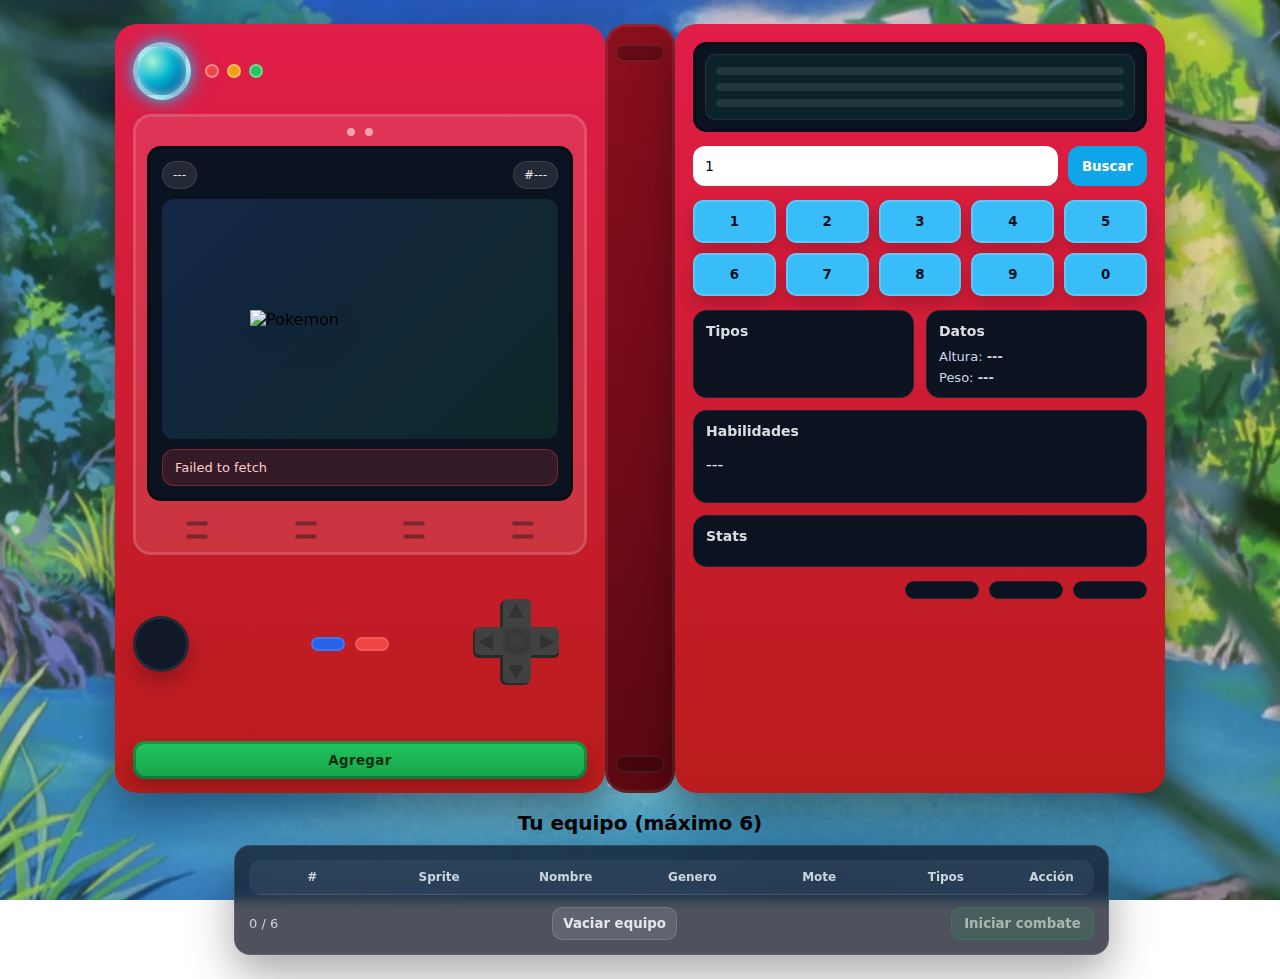
<file: index.html>
<!DOCTYPE html>
<html lang="es">
<head>
  <meta charset="UTF-8" />
  <meta name="viewport" content="width=device-width, initial-scale=1.0"/>
  <title>Pokedex (PokeAPI)</title>
  <link rel="stylesheet" href="styles.css" />
</head>
<body>
  <main class="pokedex">

    <!-- LEFT SIDE -->
    <section class="shell left">

      <header class="top">
        <div class="lens"></div>
        <div class="mini-lights">
          <span class="mini red"></span>
          <span class="mini yellow"></span>
          <span class="mini green"></span>
        </div>
      </header>

      <div class="screen-bezel">
        <div class="screen-top-dots">
          <span></span><span></span>
        </div>

        <div class="screen">
          <div class="screen-head">
            <span id="screenName" class="chip">---</span>
            <span id="screenId" class="chip">#---</span>
          </div>

          <div class="sprite-stage">
            <img id="pokemonImg" alt="Pokemon" />
          </div>

          <div id="error" class="error"></div>
        </div>

        <div class="speaker">
          <span></span><span></span><span></span><span></span>
          <span></span><span></span><span></span><span></span>
        </div>
      </div>

      <footer class="controls">
        <button class="btn-round black" id="btnA" aria-label="Botón A"></button>

        <div class="btns-pills">
          <button class="pill blue" id="btnBlue" aria-label="Botón azul"></button>
          <button class="pill red" id="btnRed" aria-label="Botón rojo"></button>
        </div>

        <!-- D-PAD -->
        <div id="cross">
  <div class="cross cross-top clickable" id="crossUp">
    <div class="arrow arrow-top"></div>
  </div>

  <div class="cross cross-mid"></div>

  <div class="cross cross-bottom clickable" id="crossDown">
    <div class="arrow arrow-bottom"></div>
  </div>

  <div class="cross cross-left clickable" id="crossLeft">
    <div class="arrow arrow-left"></div>
  </div>

  <div class="cross cross-right clickable" id="crossRight">
    <div class="arrow arrow-right"></div>
  </div>
</div>

        <button class="mini-display add-btn" id="addBtn" type="button" aria-label="Agregar al equipo">
  Agregar
</button>

      </footer>
    </section>

    <!-- HINGE -->
    <div class="hinge" aria-hidden="true"></div>

    <!-- RIGHT SIDE -->
    <section class="shell right">

      <div class="right-top">
        <div class="right-display" aria-label="Display superior">
          <div class="right-display-inner">
            <div class="line"></div>
            <div class="line"></div>
            <div class="line"></div>
          </div>
        </div>

        <div class="search-area">
          <input id="pokemonInput" type="text" placeholder="Número o nombre (ej. 25 / pikachu)" />
          <button id="searchBtn">Buscar</button>
        </div>
      </div>

      <div class="keypad">
        <button class="key" data-key="1">1</button>
        <button class="key" data-key="2">2</button>
        <button class="key" data-key="3">3</button>
        <button class="key" data-key="4">4</button>
        <button class="key" data-key="5">5</button>
        <button class="key" data-key="6">6</button>
        <button class="key" data-key="7">7</button>
        <button class="key" data-key="8">8</button>
        <button class="key" data-key="9">9</button>
        <button class="key" data-key="0">0</button>
      </div>

      <div class="info-panels">
        <div class="info-card">
          <h3>Tipos</h3>
          <div id="types" class="types"></div>
        </div>

        <div class="info-card">
          <h3>Datos</h3>
          <div class="rows">
            <div>Altura: <b id="height">---</b></div>
            <div>Peso: <b id="weight">---</b></div>
          </div>
        </div>

        <div class="info-card wide">
          <h3>Habilidades</h3>
          <p id="abilities">---</p>
        </div>

        <div class="info-card wide">
          <h3>Stats</h3>
          <div id="stats" class="stats"></div>
        </div>
      </div>

      <div class="right-bottom">
        <div class="small-slot"></div>
        <div class="small-slot"></div>
        <div class="small-slot"></div>
      </div>
    </section>
    </main>
    <section class="team-section">
  <h2 class="team-title">Tu equipo (máximo 6)</h2>

  <div class="team-wrap">
    <table class="team-table">
      <thead>
        <tr style="text-align-last: center;">
          <th>#</th>
          <th>Sprite</th>
          <th>Nombre</th>
          <th>Genero</th>
          <th>Mote</th>
          <th>Tipos</th>
          <th class="action-td">Acción</th>
        </tr>
      </thead>
      <tbody id="teamBody">
        <!-- Se llena con JS -->
      </tbody>
    </table>

    <div class="team-footer">
      <span id="teamCount">0 / 6</span>
      <button id="clearTeam" class="clear-btn" type="button">Vaciar equipo</button>
      <button id="startBattle" class="battle-btn" type="button">Iniciar combate</button>
    </div>
  </div>
</section>
  
<!-- MODAL MOTE -->
<div class="modal-backdrop" id="nicknameModal" aria-hidden="true">
  <div class="modal">
    <div class="modal-head">
      <h3>Cambiar mote</h3>
      <button class="modal-close" id="closeNickname" aria-label="Cerrar">✕</button>
    </div>

    <div class="modal-body">
      <label class="modal-label" for="nicknameInput">Mote</label>
      <input id="nicknameInput" class="modal-input" type="text" maxlength="18" />
      <p class="modal-hint">Máximo 18 caracteres.</p>
    </div>

    <div class="modal-actions">
      <button class="modal-btn ghost" id="cancelNickname">Cancelar</button>
      <button class="modal-btn primary" id="saveNickname">Guardar</button>
    </div>
  </div>
</div>

<!-- MODAL INFO -->
<div class="modal-backdrop" id="infoModal" aria-hidden="true">
  <div class="modal modal-lg">
    <div class="modal-head">
      <h3 id="infoTitle">Info Pokémon</h3>
      <button class="modal-close" id="closeInfo" aria-label="Cerrar">✕</button>
    </div>

    <div class="modal-body">
      <div class="info-grid">
        <div class="info-card">
          <h4>Stats</h4>
          <div id="infoStats"></div>
        </div>

        <div class="info-card">
          <h4>Movimientos</h4>
          <div id="infoMoves" class="moves-list"></div>
        </div>
      </div>
    </div>

    <div class="modal-actions">
      <button class="modal-btn ghost" id="okInfo">Cerrar</button>
    </div>
  </div>
</div>

<!-- Overlay animación al agregar -->
<div id="addOverlay" class="add-overlay" aria-hidden="true">
  <img id="addGif" class="add-gif" src="images/ash.gif" alt="Agregando Pokémon">
</div>

  <script src="script.js"></script>
</body>
</html>
</file>
<file: styles.css>
*{ box-sizing:border-box; font-family: system-ui, -apple-system, Segoe UI, Roboto, Arial; }
body{
  margin:0;
  min-height:100vh;
  display:flex;
   flex-direction: column;   
  align-items: center; 
  justify-content:center;
  /* FONDO CON IMAGEN */
  background-image: url("images/fondo.webp");
  background-size: cover;        
  background-position: center;  
  background-repeat: no-repeat;  
  background-attachment: fixed;  
  padding:24px;
}
.pokedex-wrapper{
  width: min(1050px, 100%);
  margin: 0 auto 24px; 
}

.pokedex{
  width:min(1050px, 100%);
  display:grid;
  grid-template-columns: 1fr 70px 1fr;
  gap:0;
  align-items:stretch;
}

/* Generic shell */
.shell{
  border-radius:22px;
  position:relative;
  overflow:hidden;
  box-shadow: 0 18px 45px rgba(0,0,0,.4);
}

.left{
  background: linear-gradient(180deg, #e11d48, #b91c1c);
  padding:18px 18px 14px;
}
.right{
  background: linear-gradient(180deg, #e11d48, #b91c1c);
  padding:18px;
}

/* Hinge */
.hinge{
  border-radius:22px;
  background: linear-gradient(180deg, #8b0f1d, #5b0812);
  box-shadow: inset 0 0 0 3px rgba(255,255,255,.08);
  position:relative;
}
.hinge::before, .hinge::after{
  content:"";
  position:absolute;
  left:10px; right:10px;
  height:18px;
  border-radius:999px;
  background: rgba(0,0,0,.25);
  box-shadow: inset 0 0 0 2px rgba(255,255,255,.08);
}
.hinge::before{ top:20px; }
.hinge::after{ bottom:20px; }

/* Left top lights */
.top{
  display:flex;
  align-items:center;
  gap:14px;
  margin-bottom:14px;
}
/* EFECTO FOCO EN SUSPENSIÓN */
.lens {
  width: 58px;
  height: 58px;
  border-radius: 50%;
  background: radial-gradient(
    circle at 30% 30%,
    #a7f3d0,
    #06b6d4 40%,
    #0369a1 75%
  );
  border: 5px solid rgba(255,255,255,.55);
  box-shadow: 
    0 0 12px rgba(56,189,248,0.8),
    0 0 24px rgba(14,165,233,0.6),
    inset 0 0 8px rgba(255,255,255,0.6);

  animation: lensBlink 1s infinite ease-in-out;
}

.mini-lights{ display:flex; gap:8px; }
.mini{
  width:14px; height:14px; border-radius:50%;
  border:2px solid rgba(255,255,255,.35);
}
.mini.red{ background:#ef4444; }
.mini.yellow{ background:#f59e0b; }
.mini.green{ background:#22c55e; }

/* Screen bezel */
.screen-bezel{
  background: rgba(255,255,255,.10);
  border-radius:18px;
  padding:14px;
  box-shadow: inset 0 0 0 3px rgba(255,255,255,.14);
}
.screen-top-dots{
  display:flex;
  justify-content:center;
  gap:10px;
  margin-bottom:10px;
}
.screen-top-dots span{
  width:8px; height:8px; border-radius:50%;
  background: rgba(255,255,255,.55);
}

.screen{
  background: #0b1220;
  border-radius:14px;
  padding:12px;
  border:3px solid rgba(0,0,0,.25);
}
.screen-head{
  display:flex;
  justify-content:space-between;
  gap:10px;
  margin-bottom:10px;
}
.chip{
  font-size:12px;
  padding:6px 10px;
  border-radius:999px;
  background: rgba(255,255,255,.10);
  color:#e5e7eb;
  border:1px solid rgba(255,255,255,.10);
}

.sprite-stage{
  background: linear-gradient(135deg, rgba(59,130,246,.18), rgba(34,197,94,.12));
  border-radius:12px;
  min-height:240px;
  display:flex;
  align-items:center;
  justify-content:center;
  padding:12px;
}
.sprite-stage img{
  width:220px;
  filter: drop-shadow(0 12px 18px rgba(0,0,0,.35));
}

.speaker{
  margin-top:12px;
  display:grid;
  grid-template-columns: repeat(4, 1fr);
  gap:8px;
  justify-items:center;
  padding:8px 0 2px;
}
.speaker span{
  width:22px; height:5px;
  border-radius:999px;
  background: rgba(0,0,0,.35);
  box-shadow: inset 0 0 0 1px rgba(255,255,255,.08);
}

/* Bottom controls */
.controls{
  margin-top:14px;
  display:grid;
  grid-template-columns: 64px 1fr 84px;
  gap:14px;
  align-items:center;
}

.btn-round{
  width:56px; height:56px;
  border-radius:50%;
  border:none;
  cursor:pointer;
  box-shadow: 0 10px 20px rgba(0,0,0,.25), inset 0 0 0 3px rgba(255,255,255,.08);
}
.btn-round.black{ background: #111827; }
.btn-round:active{ transform: scale(.98); }

/* D-PAD */
.dpad{
  width:150px;
  height:150px;
  margin:auto;
  position:relative;
  display:grid;
  place-items:center;
}
.dpad-btn{
  position:absolute;
  width:58px;
  height:58px;
  border:none;
  border-radius:12px;
  background:#111827;
  color:#e5e7eb;
  cursor:pointer;
  box-shadow: 0 10px 18px rgba(0,0,0,.25), inset 0 0 0 2px rgba(255,255,255,.08);
  user-select:none;
}
.dpad-btn:active{ transform: scale(.98); }
.dpad-btn.center{
  width:48px;height:48px;border-radius:14px;
  background:#0b1020;
}
.dpad-btn.up{ top:0; left:50%; transform:translateX(-50%); }
.dpad-btn.down{ bottom:0; left:50%; transform:translateX(-50%); }
.dpad-btn.left{ left:0; top:50%; transform:translateY(-50%); }
.dpad-btn.right{ right:0; top:50%; transform:translateY(-50%); }

.btns-pills{
  display:flex;
  gap:10px;
  justify-content:center;
}
.pill{
  width:34px;height:14px;border-radius:999px;border:none;cursor:pointer;
  box-shadow: inset 0 0 0 2px rgba(255,255,255,.12);
}
.pill.blue{ background:#2563eb; }
.pill.red{ background:#ef4444; }

/* Botón verde "Agregar" */
.mini-display{
  grid-column: 1 / -1;
  margin-top:8px;
  height:38px;
  border-radius:12px;
  background: linear-gradient(180deg, #22c55e, #16a34a);
  box-shadow: inset 0 0 0 3px rgba(0,0,0,.25), 0 10px 18px rgba(0,0,0,.20);
  border:none;
  cursor:pointer;

  color:#052e12;
  font-weight:900;
  letter-spacing:.4px;
}
.mini-display:active{
  transform: scale(.98);
}
.mini-display:disabled{
  opacity:.6;
  cursor:not-allowed;
}

/* Right side */
.right-top{
  display:flex;
  flex-direction:column;
  gap:14px;
  margin-bottom:14px;
}
.right-display{
  height:90px;
  border-radius:14px;
  background:#0b1220;
  box-shadow: inset 0 0 0 3px rgba(0,0,0,.25);
  padding:12px;
}
.right-display-inner{
  height:100%;
  border-radius:10px;
  background: rgba(16,185,129,.10);
  border:1px solid rgba(255,255,255,.08);
  padding:10px;
  display:flex;
  flex-direction:column;
  justify-content:center;
  gap:8px;
}
.right-display-inner .line{
  height:8px;
  border-radius:999px;
  background: rgba(229,231,235,.10);
}

/* Search area on right */
.search-area{
  display:flex;
  gap:10px;
}
.search-area input{
  flex:1;
  padding:12px 12px;
  border-radius:12px;
  border:none;
  outline:none;
  font-size:14px;
}
.search-area button{
  padding:12px 14px;
  border-radius:12px;
  border:none;
  background:#0ea5e9;
  color:white;
  font-weight:800;
  cursor:pointer;
}
.search-area button:active{ transform: scale(.98); }

/* Keypad */
.keypad{
  display:grid;
  grid-template-columns: repeat(5, 1fr);
  gap:10px;
  margin-bottom:14px;
}
.key{
  padding:14px 0;
  border-radius:10px;
  border: none;
  cursor:pointer;
  background:#38bdf8;
  color:#0b1020;
  font-weight:900;
  box-shadow: inset 0 0 0 2px rgba(255,255,255,.18), 0 8px 16px rgba(0,0,0,.18);
}
.key:active{ transform: scale(.98); }

/* Info panels */
.info-panels{
  display:grid;
  grid-template-columns: 1fr 1fr;
  gap:12px;
}
.info-card{
  background:#0b1220;
  border-radius:14px;
  padding:12px;
  border:1px solid rgba(255,255,255,.08);
  color:#e5e7eb;
}
.info-card h3{
  margin:0 0 10px;
  font-size:14px;
  opacity:.95;
}
.info-card.wide{ grid-column: 1 / -1; }
.rows{ display:flex; flex-direction:column; gap:6px; color:#cbd5e1; font-size:13px; }

/* ICONOS DE TIPOS */
.types{
  display: flex;
  gap: 10px;
  flex-wrap: wrap;
}

.type-icon{
  width: 55px;
  height: 45px;
  padding: 6px;
  border-radius: 10px;
  background: rgba(255, 255, 255, 0);
  object-fit: contain;
}

.gender-icon{
  width: 18px;
  height: 18px;
  object-fit: contain;
}
.gender-td{
  text-align: center;
}

/* Stats */
.stats{ display:flex; flex-direction:column; gap:8px; margin-top:4px; }
.stat-row{
  display:grid;
  grid-template-columns: 90px 1fr 36px;
  gap:10px;
  align-items:center;
  font-size:12px;
  color:#cbd5e1;
}
.bar{
  height:10px;
  border-radius:999px;
  background: rgba(255,255,255,.10);
  overflow:hidden;
  border:1px solid rgba(255,255,255,.08);
}
.bar > div{
  height:100%;
  width:0%;
  background: linear-gradient(90deg, #22c55e, #0ea5e9);
}

/* Right bottom */
.right-bottom{
  margin-top:14px;
  display:flex;
  gap:10px;
  justify-content:flex-end;
}
.small-slot{
  width:74px;
  height:18px;
  border-radius:999px;
  background:#0b1220;
  border:1px solid rgba(255,255,255,.08);
}

/* Error */
.error{
  display:none;
  margin-top:10px;
  padding:10px 12px;
  border-radius:12px;
  background: rgba(239,68,68,.18);
  border: 1px solid rgba(239,68,68,.35);
  color:#fecaca;
  font-size:13px;
}

#cross {
    position: relative;
    top: 30px;
    width: 150px;
    height: 150px;
}

#cross .cross {
    height: 28px;
    width: 28px;
    position: absolute;
    background-color: #424141;
}

#cross .cross-top {
    border-radius: 5px 5px 0 0;
    box-shadow: -3px 2px 0px 0px #292929;
}

#cross .cross-mid {
    top: 28px;
    background: radial-gradient(circle, rgba(66, 65, 65, 1) 0%, rgba(56, 55, 55, 1) 50%, rgba(66, 65, 65, 1) 100%);
}

#cross .cross-bottom {
    top: 56px;
    border-radius: 0 0 5px 5px;
    box-shadow: -2px 1px 0px 1px #292929;
}

#cross .cross-left {
    left: -28px;
    top: 28px;
    border-radius: 5px 0 0 5px;
    box-shadow: -1px 2px 0px 1px #292929;
}

#cross .cross-right {
    left: 28px;
    top: 28px;
    border-radius: 0 5px 5px 0;
    box-shadow: 0px 3px 0px 0px #292929;
}

.arrow {
    display: inline-block;
    height: 0;
    width: 0;
    position: relative;
}

.arrow-top {
    top: 4px;
    left: 5px;
    border-right: 8px solid transparent;
    border-bottom: 15px solid #333232;
    border-left: 8px solid transparent;
}

.arrow-bottom {
    top: 10px;
    left: 5px;
    border-top: 15px solid #333232;
    border-right: 8px solid transparent;
    border-left: 8px solid transparent;
}

.arrow-left {
    top: 7px;
    left: 3px;
    border-right: 15px solid #333232;
    border-top: 8px solid transparent;
    border-bottom: 8px solid transparent;
}

.arrow-right {
    top: 7px;
    left: 9px;
    border-left: 15px solid #333232;
    border-bottom: 8px solid transparent;
    border-top: 8px solid transparent;
}

/* ====== TEAM (TABLA ABAJO) ====== */
.team-wrapper{
  width: min(1400px, 100%);
}

.team-section{
  width: 100%;
  margin: 18px 0 0 0;
  display: flex;
  flex-direction: column;
}

.team-title{
  color:#000000;
  margin:0 0 10px;
  font-size:20px;
  display: flex;
  justify-content: center;
}

.team-wrap{
  background: rgba(17,24,39,.75);
  border:1px solid rgba(255,255,255,.10);
  border-radius:16px;
  padding:14px;
  box-shadow: 0 18px 45px rgba(0,0,0,.35);
  backdrop-filter: blur(6px);
  overflow-x: auto;
  width: 71%;
  margin-left: 210px;

}

.action-td {
  width: 10%;
}

.team-table{
  width:100%;
  border-collapse:collapse;
  overflow:hidden;
  border-radius:12px;
  table-layout: fixed;
}

.team-table thead th{
  text-align:left;
  font-size:12px;
  color:#cbd5e1;
  padding:10px;
  background: rgba(255,255,255,.06);
  border-bottom:1px solid rgba(255,255,255,.10);
}

.team-table tbody td{
  padding:10px;
  color:#e5e7eb;
  border-bottom:1px solid rgba(255,255,255,.08);
  font-size:13px;
  vertical-align:middle;
}

.team-sprite{
  width:82px;
  height:82px;
  object-fit:contain;
  background: rgba(255,255,255,.06);
  border:1px solid rgba(255,255,255,.10);
  border-radius:12px;
  padding:6px;
}

.team-types{
  display:flex;
  gap:8px;
  flex-wrap:wrap;
}

.team-footer{
  margin-top:12px;
  display:flex;
  justify-content:space-between;
  align-items:center;
  color:#cbd5e1;
  font-size:13px;
}

.remove-btn{
  border:none;
  background: rgba(239,68,68,.20);
  color:#fecaca;
  font-weight:800;
  padding:8px 10px;
  border-radius:10px;
  cursor:pointer;
  border:1px solid rgba(239,68,68,.35);
}
.remove-btn:active{ transform: scale(.98); }

.clear-btn{
  border:none;
  background: rgba(255,255,255,.10);
  color:#e5e7eb;
  font-weight:800;
  padding:8px 10px;
  border-radius:10px;
  cursor:pointer;
  border:1px solid rgba(255,255,255,.14);
}
.clear-btn:active{ transform: scale(.98); }

/* ====== BOTONES DE ACCIÓN EN TABLA ====== */
.action-btns{
  display:flex;
  gap:8px;
  flex-wrap:wrap;
}

.small-btn{
  border:none;
  cursor:pointer;
  padding:7px 10px;
  border-radius:10px;
  font-weight:800;
  font-size:12px;
  border:1px solid rgba(255,255,255,.12);
  background: rgba(255,255,255,.10);
  color:#e5e7eb;
}
.small-btn:active{ transform: scale(.98); }

.small-btn.info{
  background: rgba(14,165,233,.18);
  border:1px solid rgba(14,165,233,.35);
}
.small-btn.mote{
  background: rgba(34,197,94,.16);
  border:1px solid rgba(34,197,94,.32);
}
.small-btn.remove{
  background: rgba(239,68,68,.18);
  border:1px solid rgba(239,68,68,.35);
  color:#fecaca;
}

/* ====== MODALS ====== */
.modal-backdrop{
  position:fixed;
  inset:0;
  background: rgba(0,0,0,.55);
  display:none;
  align-items:center;
  justify-content:center;
  padding:18px;
  z-index:9999;
}

.modal-backdrop.open{ display:flex; }

.modal{
  width:min(520px, 100%);
  background: rgba(17,24,39,.96);
  border:1px solid rgba(255,255,255,.10);
  border-radius:16px;
  box-shadow: 0 30px 80px rgba(0,0,0,.55);
  overflow:hidden;
}

.modal-lg{
  width:min(820px, 100%);
}

.modal-head{
  display:flex;
  justify-content:space-between;
  align-items:center;
  padding:14px 14px;
  border-bottom:1px solid rgba(255,255,255,.08);
  color:#e5e7eb;
}

.modal-head h3{ margin:0; font-size:16px; }

.modal-close{
  border:none;
  background: rgba(255,255,255,.10);
  color:#e5e7eb;
  width:34px;
  height:34px;
  border-radius:10px;
  cursor:pointer;
}
.modal-close:active{ transform: scale(.98); }

.modal-body{
  padding:14px;
  color:#cbd5e1;
}

.modal-label{
  display:block;
  margin-bottom:6px;
  font-size:13px;
  color:#e5e7eb;
}

.modal-input{
  width:100%;
  padding:12px;
  border-radius:12px;
  border:1px solid rgba(255,255,255,.12);
  background: rgba(255,255,255,.06);
  color:#e5e7eb;
  outline:none;
}

.modal-hint{
  margin:10px 0 0;
  font-size:12px;
  opacity:.8;
}

.modal-actions{
  padding:12px 14px;
  display:flex;
  gap:10px;
  justify-content:flex-end;
  border-top:1px solid rgba(255,255,255,.08);
}

.modal-btn{
  border:none;
  cursor:pointer;
  padding:10px 12px;
  border-radius:12px;
  font-weight:900;
}

.modal-btn.primary{
  background:#0ea5e9;
  color:white;
}
.modal-btn.ghost{
  background: rgba(255,255,255,.10);
  color:#e5e7eb;
  border:1px solid rgba(255,255,255,.12);
}
.modal-btn:active{ transform: scale(.98); }

/* INFO MODAL */
.info-grid{
  display:grid;
  grid-template-columns: 1fr 1fr;
  gap:12px;
}
@media (max-width: 800px){
  .info-grid{ grid-template-columns: 1fr; }
}

.info-card{
  border:1px solid rgba(255,255,255,.08);
  border-radius:14px;
  padding:12px;
}

.info-card h4{
  margin:0 0 10px;
  color:#e5e7eb;
  font-size:14px;
}

.moves-list{
  display:flex;
  gap:8px;
  flex-wrap:wrap;
}

.move-pill{
  font-size:12px;
  padding:6px 10px;
  border-radius:999px;
  background: rgba(255,255,255,.10);
  border:1px solid rgba(255,255,255,.12);
  color:#e5e7eb;
}

/* Overlay GIF al agregar */
.add-overlay{
  position: fixed;
  inset: 0;
  display: none;
  align-items: center;
  justify-content: center;
  background: rgba(46, 46, 46, 0.705);
  z-index: 99999;
}

.add-overlay.show{
  display: flex;
}

.add-gif{
  width: min(450px, 80vw);
  height: auto;
  box-shadow: 0 30px 90px rgba(0,0,0,.65);
}

.battle-btn{
  border:none;
  cursor:pointer;
  padding:8px 12px;
  border-radius:10px;
  font-weight:900;
  background: rgba(34,197,94,.20);
  border:1px solid rgba(34,197,94,.35);
  color:#dcfce7;
}
.battle-btn:active{ transform: scale(.98); }
.battle-btn:disabled{
  opacity:.6;
  cursor:not-allowed;
}
.battle-page{
  width: min(1200px, 100%);
  margin: 24px auto;
  padding: 0 24px;
}

.battle-title{
  color:#e5e7eb;
  margin: 0 0 12px;
  text-shadow: 0 10px 25px rgba(0,0,0,.55);
}

.battle-actions{
  display:flex;
  gap:10px;
  margin-bottom: 16px;
}

.battle-team{
  display:grid;
  grid-template-columns: repeat(auto-fit, minmax(260px, 1fr));
  gap:12px;
}

.battle-card{
  display:flex;
  gap:12px;
  align-items:center;
  background: rgba(17,24,39,.75);
  border:1px solid rgba(255,255,255,.10);
  border-radius:16px;
  padding:12px;
  box-shadow: 0 18px 45px rgba(0,0,0,.35);
}


@keyframes lensBlink {
  0% {
    opacity: 1;
    box-shadow:
      0 0 12px rgba(56,189,248,0.8),
      0 0 24px rgba(14,165,233,0.6),
      inset 0 0 8px rgba(255,255,255,0.6);
  }

  45% {
    opacity: 0.9;
  }

  50% {
    opacity: 0.3;
    box-shadow:
      0 0 4px rgba(56,189,248,0.3),
      0 0 8px rgba(14,165,233,0.2),
      inset 0 0 4px rgba(255,255,255,0.2);
  }

  55% {
    opacity: 0.9;
  }

  100% {
    opacity: 1;
    box-shadow:
      0 0 12px rgba(56,189,248,0.8),
      0 0 24px rgba(14,165,233,0.6),
      inset 0 0 8px rgba(255,255,255,0.6);
  }
}


/* Responsive */
@media (max-width: 980px){
  .pokedex{
    grid-template-columns: 1fr;
  }
  .hinge{ display:none; }
}
</file>
